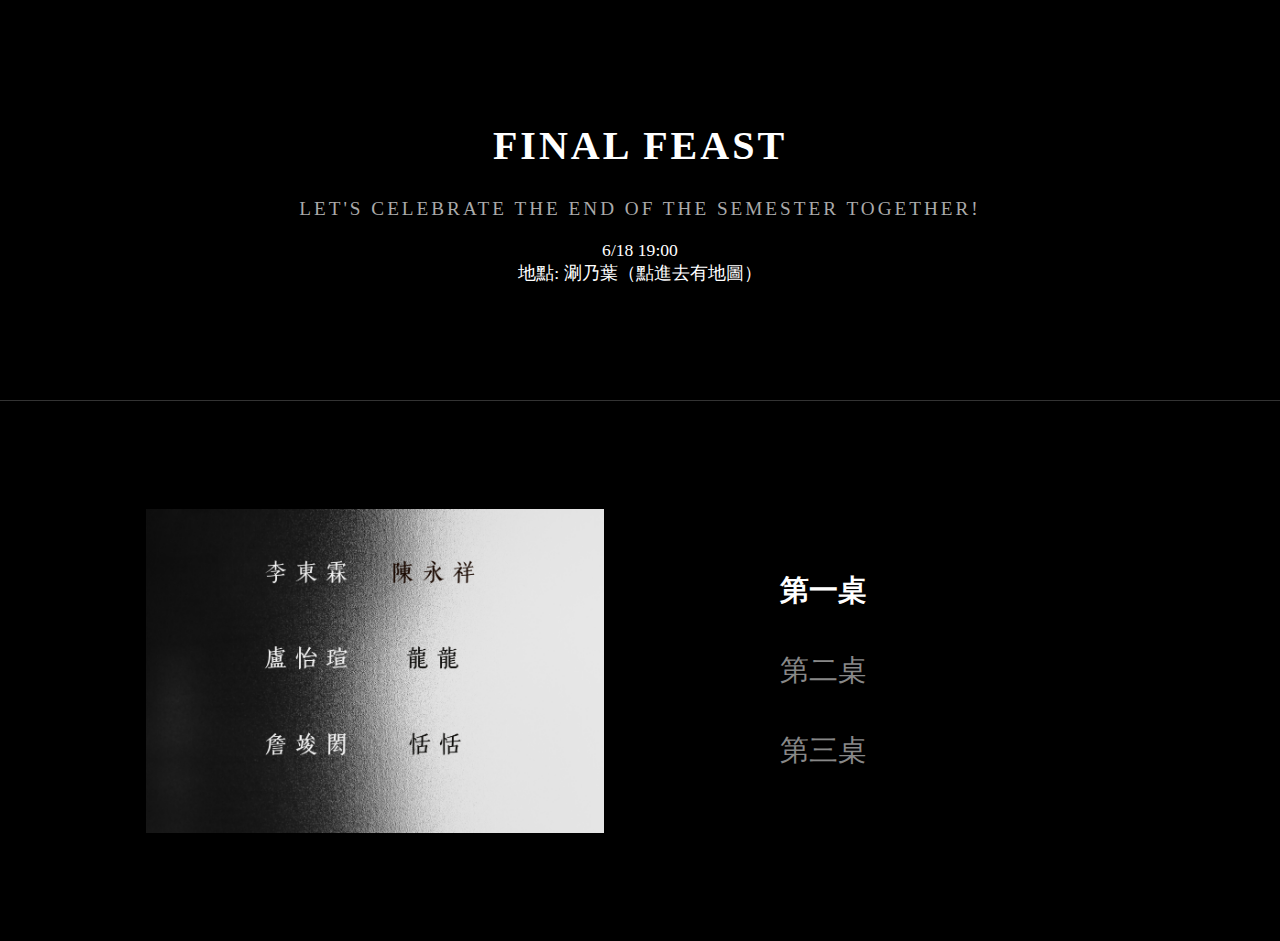
<file: index.html>
<!DOCTYPE html>
<html lang="zh-Hant">
<head>
  <meta charset="UTF-8" />
  <meta name="viewport" content="width=device-width, initial-scale=1.0, maximum-scale=1.0, user-scalable=no" />
  <title>Final FEAST 座位表</title>
  <link rel="stylesheet" href="style.css" />
</head>
<body>
  <!-- Header -->
  <header class="header">
    <h1>FINAL FEAST</h1>
    <p class="subtitle">LET'S CELEBRATE THE END OF THE SEMESTER TOGETHER!</p>
    <div class="time-place">6/18 19:00<br>地點: <a href="https://maps.app.goo.gl/o8P8CMkVrVZvasqs8" target="_blank">涮乃葉</a>（點進去有地圖）</div>
  </header>

  <!-- Main Content -->
  <div class="container">
    <div class="viewer">
      <div class="image-container">
        <img src="第一桌.png" class="seat-image" alt="第一桌" />
        <img src="第二桌.png" class="seat-image" alt="第二桌" />
        <img src="第三桌.png" class="seat-image" alt="第三桌" />
      </div>
    </div>
    <div class="sidebar">
      <div class="menu-item active" data-index="0">第一桌</div>
      <div class="menu-item" data-index="1">第二桌</div>
      <div class="menu-item" data-index="2">第三桌</div>
    </div>
  </div>

  <script src="script.js"></script>
</body>
</html>
</file>
<file: style.css>
/* Reset */
body {
  margin: 0;
  font-family: 'Georgia', serif;
  background-color: #000;
  color: #fff;
  overflow-x: hidden;
}

/* Header */
.header {
  text-align: center;
  padding: 20px;
  background-color: #000;
  border-bottom: 1px solid #ffffff33;
  height: 40vh; /* 調整為約 40% 螢幕高度 */
  display: flex;
  flex-direction: column;
  justify-content: center;
}

.header h1 {
  font-size: 2.5rem;
  letter-spacing: 3px;
  margin-bottom: 10px;
  text-transform: uppercase;
}

.header .subtitle {
  font-size: 1.2rem;
  letter-spacing: 3px;
  margin-bottom: 20px;
  color: #aaa;
}

.header .time-place {
  font-size: 1.1rem;
  margin-bottom: 20px;
}

.header a {
  color: #fff;
  text-decoration: none;
}

.header a:hover {
  text-decoration: underline;
}

/* Main Layout */
.container {
  display: flex;
  height: 60vh; /* 調整為約 60% 螢幕高度 */
  width: 100vw;
}

/* 圖片區在左邊 */
.viewer {
  width: 60%;
  display: flex;
  justify-content: center;
  align-items: center;
  position: relative;
  overflow: hidden;
  touch-action: pan-y; /* 增強觸控響應 */
}

.image-container {
  position: relative;
  width: 100%;
  height: 100%;
  display: flex;
  justify-content: center;
  align-items: center;
  padding: 0;
  margin: 0;
}

.seat-image {
  max-width: 70%; /* 縮小圖片寬度 */
  max-height: 60%; /* 縮小圖片高度 */
  position: absolute;
  opacity: 0;
  transform: translateY(20px);
  transition: opacity 0.6s ease, transform 0.6s ease;
  pointer-events: none;
  margin: 0;
  padding: 0;
  border: none;
}

.seat-image.active {
  opacity: 1;
  transform: translateY(0);
  pointer-events: auto;
}

/* 桌名區在右邊 */
.sidebar {
  width: 40%;
  display: flex;
  flex-direction: column;
  justify-content: center;
  padding-left: 30px;
}

.menu-item {
  font-size: 1.8rem;
  margin: 20px 0;
  color: #888;
  cursor: pointer;
  transition: 0.3s;
}

.menu-item.active {
  font-weight: bold;
  color: #fff;
}

@media (min-width: 390px) and (max-width: 430px) { /* iPhone 12 系列 */
  .header h1 {
    font-size: 1.8rem;
  }
  .header .subtitle {
    font-size: 1rem;
  }
  .header .time-place {
    font-size: 0.9rem;
  }
  .header {
    height: 150px; /* 手機模式固定高度 */
  }
  .container {
    flex-direction: column;
    height: calc(100vh - 150px); /* 調整為剩餘高度 */
  }
  .viewer {
    width: 100%;
    height: 100%;
    touch-action: pan-y; /* 手機模式增強觸控 */
  }
  .sidebar {
    width: 100%;
    flex-direction: row;
    justify-content: space-around;
    padding: 20px 0;
  }
  .menu-item {
    font-size: 1.4rem;
    margin: 0 10px;
  }
}
</file>
